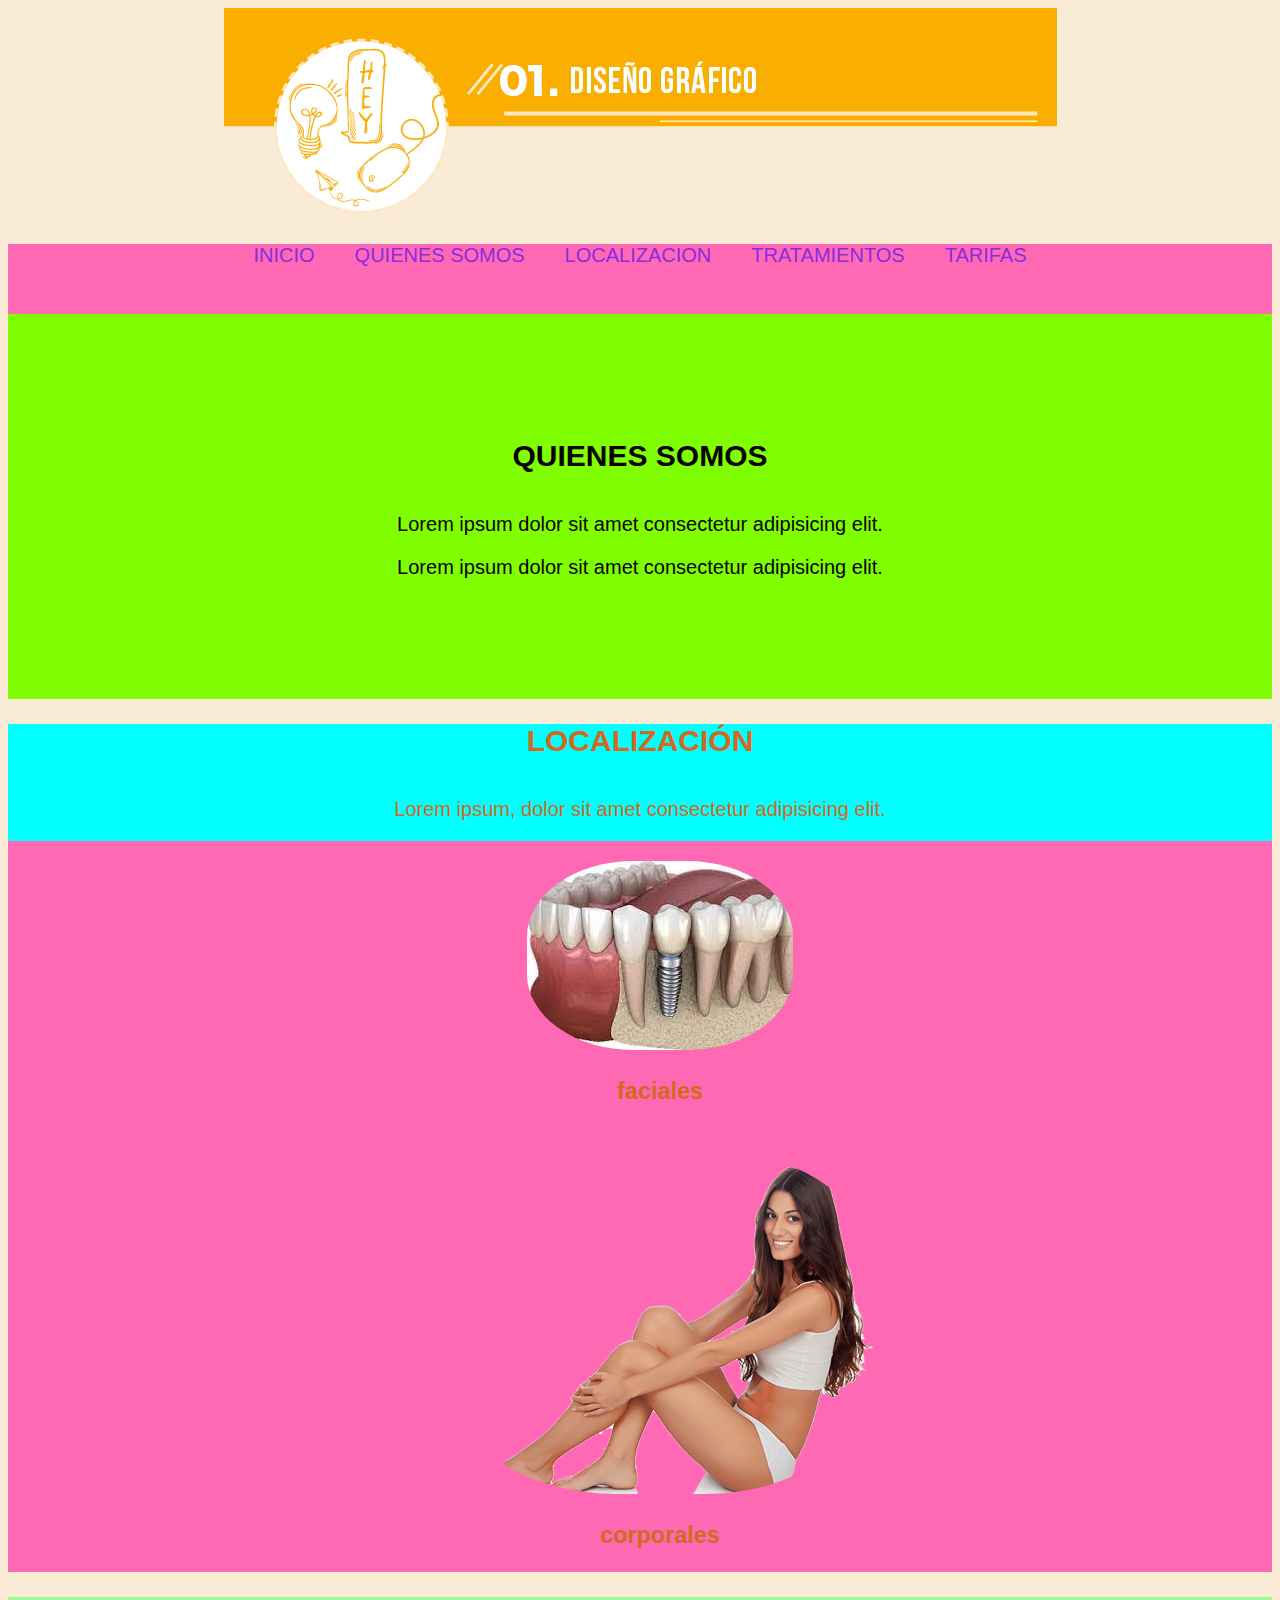
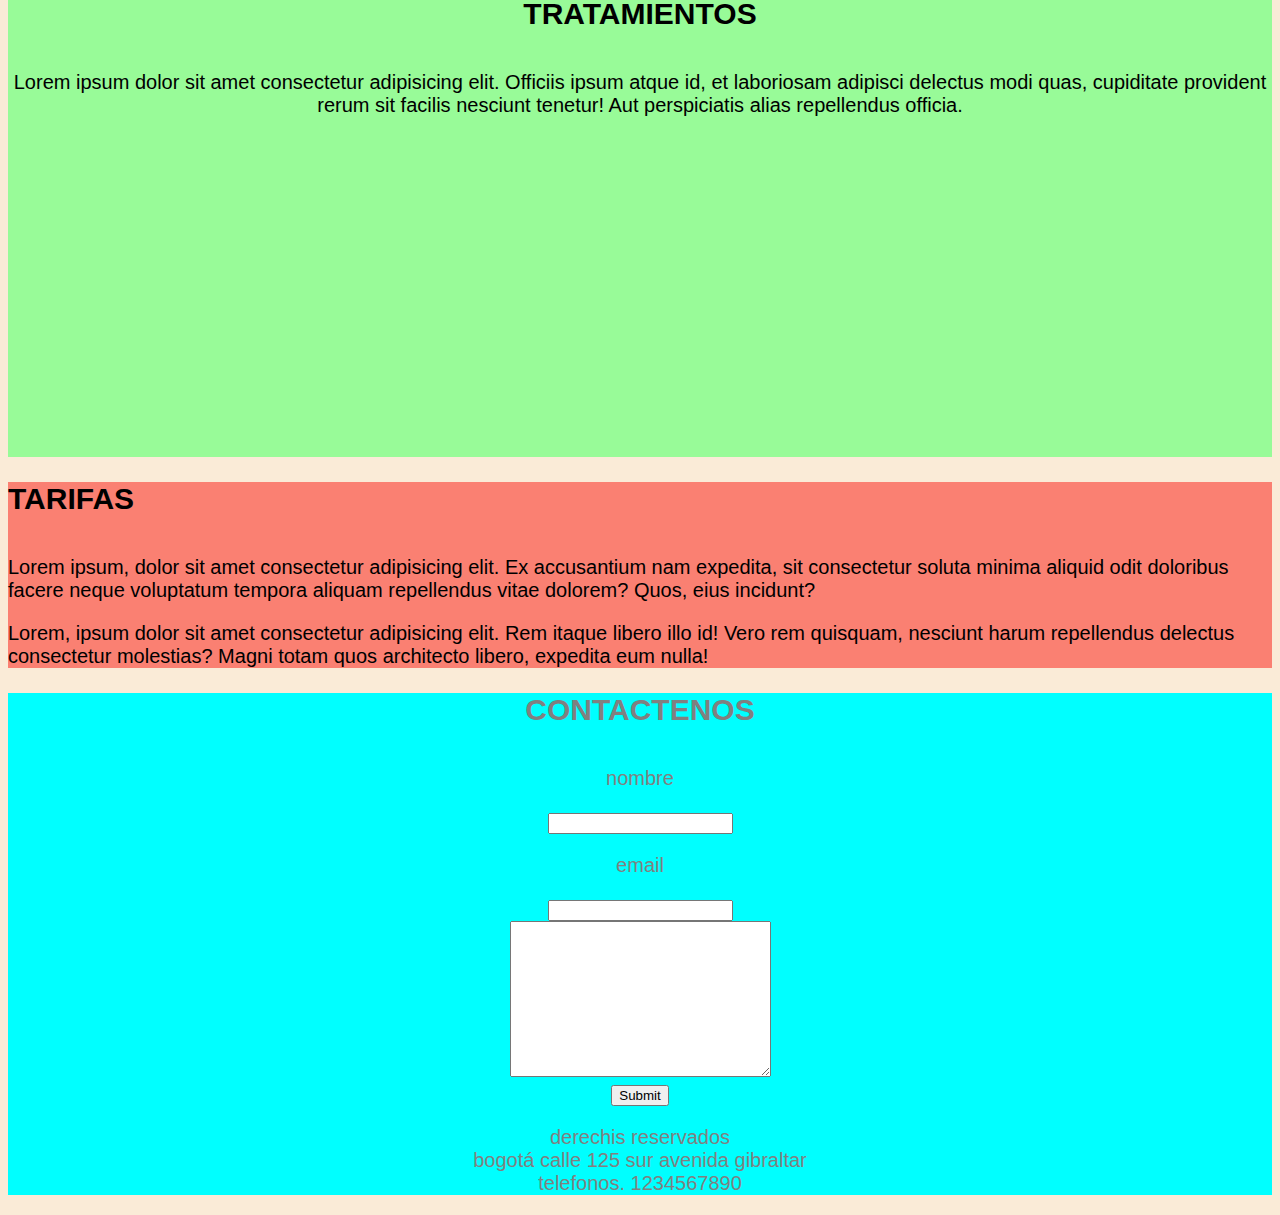
<file: Clase 5/index.html>
<!DOCTYPE html>
<html lang="en">
<head>
    <meta charset="UTF-8">
    <meta http-equiv="X-UA-Compatible" content="IE=edge">
    <meta name="viewport" content="width=device-width, initial-scale=1.0">
    <title>Document</title>
    <link rel="stylesheet" href="a.css">
</head>
<body>


<header class="header">
    <img src="banner.png" alt=""  class="imgg">
</header>

<nav class="navi">	
	<ul>
		<li><a href="#">Home</a></li>
		<li><a href="#">Servicios</a></li>
		<li><a href="#">Blog</a></li>
		<li><a href="#">Contacto</a></li>
	</ul>
</nav>








<nav class="navbar">
<a href="">Inicio</a>
<a href="">quienes somos</a>
<a href="">localizacion</a>
<a href="">tratamientos</a>
<a href="">tarifas</a>

</nav>


<section class="contenido2">
    <h2 class="titulo">quienes somos</h2>
    <p>Lorem ipsum dolor sit amet consectetur adipisicing elit. </p>
    <p>Lorem ipsum dolor sit amet consectetur adipisicing elit. </p>
</section>

<section class="localizacion">
    <h2 class="titulo">localización</h2>
    <p>Lorem ipsum, dolor sit amet consectetur adipisicing elit. </p>

    <ul class="listaTratamientos">
        <li>
            <figure>
                <img src="descarga.jpg" alt="">
                <h3>faciales</h3>
            </figure>
        </li>
        <li>
            <figure>
                <img src="puerto.png" alt="">
                <h3>corporales</h3>
            </figure>
        </li>
    </ul>        
    
</section>

<section class="tratamientos">
    <h2 class="titulo">tratamientos</h2>
    <p>Lorem ipsum dolor sit amet consectetur adipisicing elit. Officiis ipsum atque id, et laboriosam adipisci delectus modi quas, cupiditate provident rerum sit facilis nesciunt tenetur! Aut perspiciatis alias repellendus officia.</p>
    <iframe width="80%" height="315" src="https://www.youtube.com/embed/uDpqhEy1Dyw" title="YouTube video player" frameborder="0" allow="accelerometer; autoplay; clipboard-write; encrypted-media; gyroscope; picture-in-picture" allowfullscreen></iframe>

</section>

<section class="tarifas">
    <article>
        <h2 class="titulo">tarifas</h2>
        <p>Lorem ipsum, dolor sit amet consectetur adipisicing elit. Ex accusantium nam expedita, sit consectetur soluta minima aliquid odit doloribus facere neque voluptatum tempora aliquam repellendus vitae dolorem? Quos, eius incidunt?</p>
        <p>Lorem, ipsum dolor sit amet consectetur adipisicing elit. Rem itaque libero illo id! Vero rem quisquam, nesciunt harum repellendus delectus consectetur molestias? Magni totam quos architecto libero, expedita eum nulla!</p>
    </article>
</section>

<footer class="footer">
    <h2 class="titulo">contactenos</h2>
    <form action="">
        <p>nombre</p>
        <input type="text">
        <p>email</p>
        <input type="email"><br>
        <textarea name="" id="" cols="30" rows="10"></textarea><br>
        <input type="submit">

    </form>
    <p>derechis reservados <br> bogotá calle 125 sur avenida gibraltar <br> telefonos. 1234567890</p>
</footer>
</body>
</html>
</file>
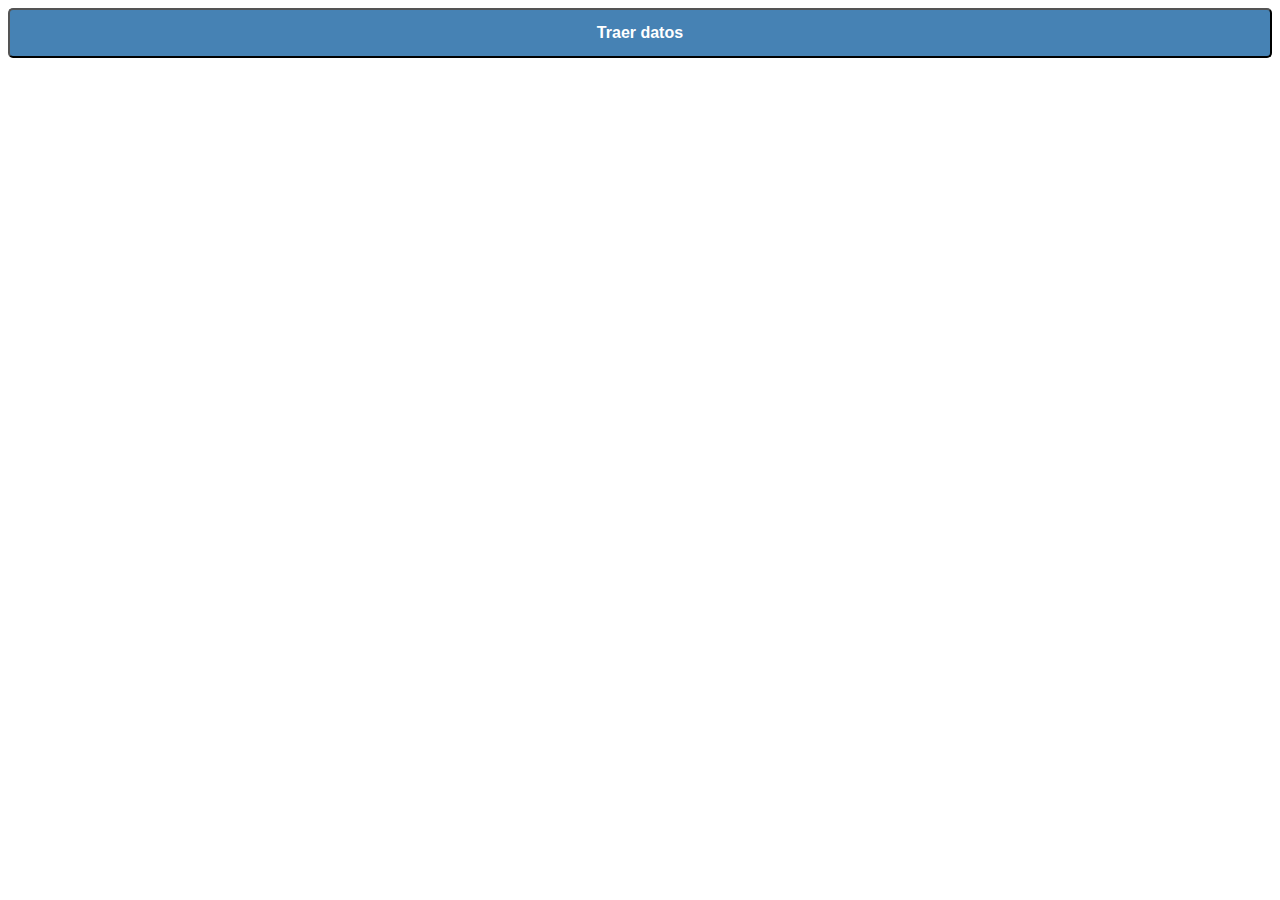
<file: Clase 5/1 - Obteniendo datos con fetch/index.html>
<!DOCTYPE html>
<html lang="en">

<head>
    <title></title>
    <meta charset="UTF-8">
    <meta name="viewport" content="width=device-width, initial-scale=1">
    <style>
        h1 {
            border-top: 2px solid #ccc;
            text-transform: uppercase;
            font-size: 18px;
        }

        p {
            font-family: Verdana, Geneva, Tahoma, sans-serif;
            box-shadow: 5px 5px 5px #ccc;
            padding: 10px;
        }

        button {
            width: 100%;
            height: 50px;
            font-size: 16px;
            border-radius: 5px;
            outline: none;
            color: white;
            font-weight: bold;
            background-color: steelblue;
        }
    </style>
</head>

<body>
    <button id="boton">Traer datos</button>
    <div id="contenedor">

    </div>

    <script src="app.js"></script>
</body>

</html>
</file>
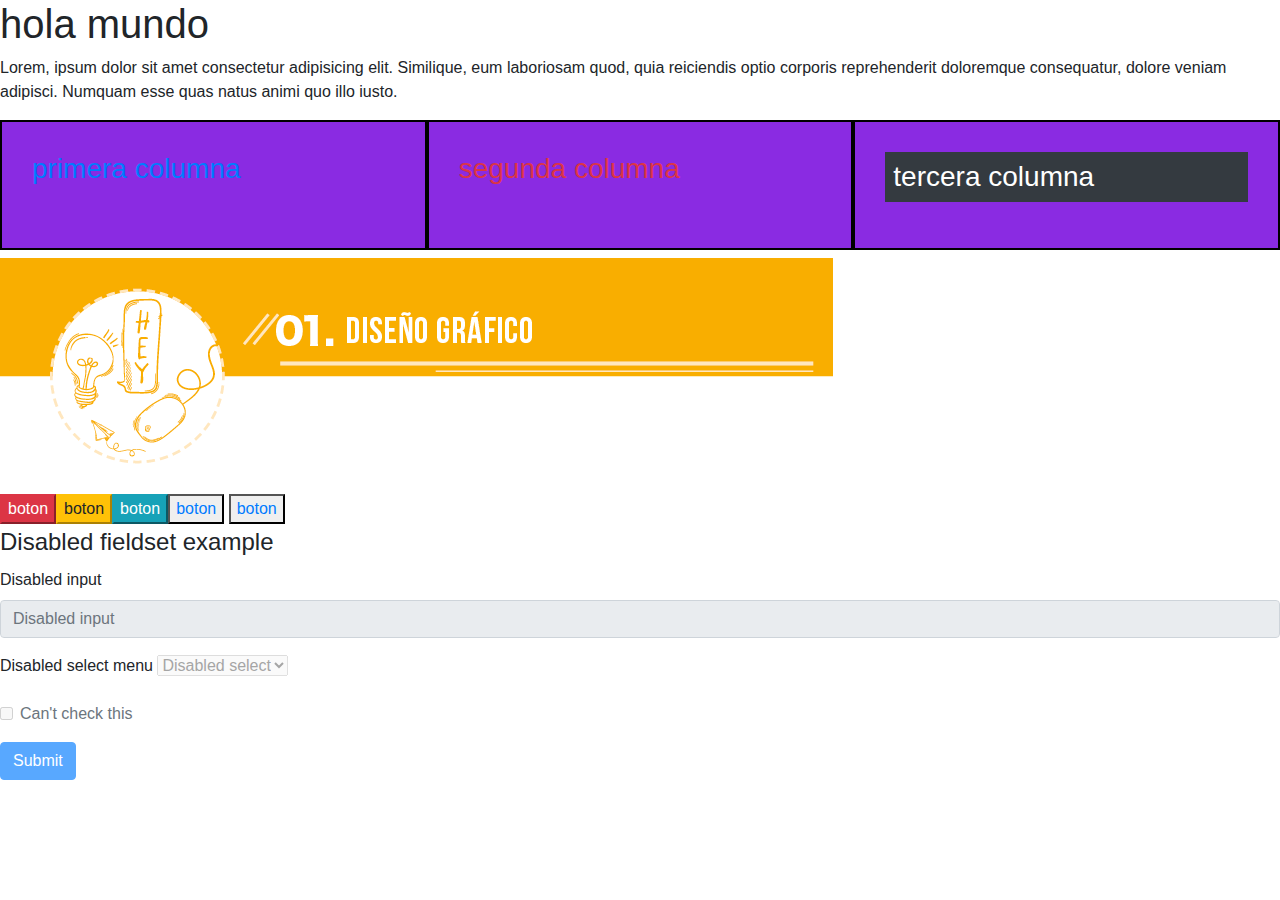
<file: Clase 5/boo.html>
<!DOCTYPE html>
<html lang="en">
    <head>
        <title></title>
        <meta charset="UTF-8">
        <meta name="viewport" content="width=device-width, initial-scale=1">
        
        <style>
            .row div{
                background: blueviolet;
                padding: 30px;
                border: 2px solid black;
            }
        </style>
        <link rel="stylesheet" href="https://stackpath.bootstrapcdn.com/bootstrap/4.3.1/css/bootstrap.min.css" integrity="sha384-ggOyR0iXCbMQv3Xipma34MD+dH/1fQ784/j6cY/iJTQUOhcWr7x9JvoRxT2MZw1T" crossorigin="anonymous">

    </head>
    <body>
    <h1>hola mundo</h1>
    <p>Lorem, ipsum dolor sit amet consectetur adipisicing elit. Similique, eum laboriosam quod, quia reiciendis optio corporis reprehenderit doloremque consequatur, dolore veniam adipisci. Numquam esse quas natus animi quo illo iusto.</p>

    <div class="container-fluid h3">
        <div class="row">
            <div class="col">
                <p class="text-primary">primera columna</p>
            </div>
            <div class="col">
                <p class="text-danger" >segunda columna</p>
            </div>
            <div class="col">
                <p class="p-2 bg-dark text-white" >tercera columna</p>
            </div>

        </div>
    </div>

    <img src="banner.png" alt="" class="img-fluid">
    <br>
<div class="btn-group">
    <button type="" class="btn-danger">boton</button>
    <button type="" class="btn-warning">boton</button>
    <button type="" class="btn-info">boton</button>
    <button type="" class="btn-link">boton</button>

</div>
    <button type="" class="btn-link">boton</button>



    <form>
        <fieldset disabled>
          <legend>Disabled fieldset example</legend>
          <div class="mb-3">
            <label for="disabledTextInput" class="form-label">Disabled input</label>
            <input type="text" id="disabledTextInput" class="form-control" placeholder="Disabled input">
          </div>
          <div class="mb-3">
            <label for="disabledSelect" class="form-label">Disabled select menu</label>
            <select id="disabledSelect" class="form-select">
              <option>Disabled select</option>
            </select>
          </div>
          <div class="mb-3">
            <div class="form-check">
              <input class="form-check-input" type="checkbox" id="disabledFieldsetCheck" disabled>
              <label class="form-check-label" for="disabledFieldsetCheck">
                Can't check this
              </label>
            </div>
          </div>
          <button type="submit" class="btn btn-primary">Submit</button>
        </fieldset>
      </form>

        <script src="https://stackpath.bootstrapcdn.com/bootstrap/4.3.1/js/bootstrap.min.js" integrity="sha384-JjSmVgyd0p3pXB1rRibZUAYoIIy6OrQ6VrjIEaFf/nJGzIxFDsf4x0xIM+B07jRM" crossorigin="anonymous"></script>
    </body>
</html>
</file>
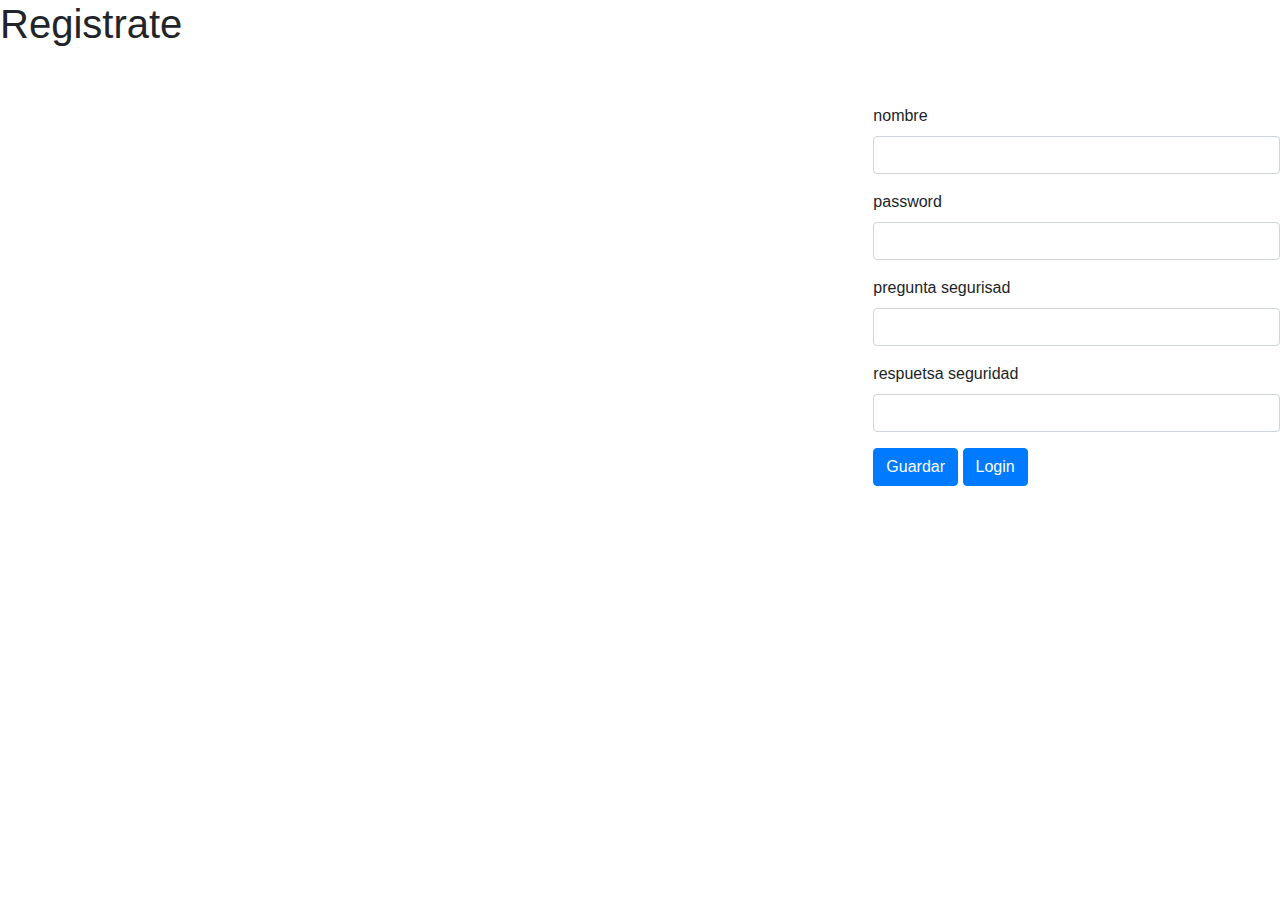
<file: Clase 5/boo2.html>
<!DOCTYPE html>
<html lang="en">
    <head>
        <title></title>
        <meta charset="UTF-8">
        <meta name="viewport" content="width=device-width, initial-scale=1">
        
        <style>
            body{
                background: blue;
                text-align: center;
                
            }
        </style>
        <link rel="stylesheet" href="https://stackpath.bootstrapcdn.com/bootstrap/4.3.1/css/bootstrap.min.css" integrity="sha384-ggOyR0iXCbMQv3Xipma34MD+dH/1fQ784/j6cY/iJTQUOhcWr7x9JvoRxT2MZw1T" crossorigin="anonymous">

    </head>
    <body>
        <h1>Registrate</h1>
    <br>
    <br>
        <div class="content-fluid">
            <div class="row">
                <div class="col"></div>
                <div class="col">
                    
                </div>
                <div class="col">
                    <form>
                        <div class="mb-3">
                          <label for="exampleInputEmail1" class="form-label">nombre</label>
                          <input type="email" class="form-control" id="exampleInputEmail1" aria-describedby="emailHelp">
                          
                        </div>
                        <div class="mb-3">
                            <label for="exampleInputEmail1" class="form-label">password</label>
                            <input type="email" class="form-control" id="exampleInputEmail1" aria-describedby="emailHelp">
                            
                          </div>
                        <div class="mb-3">
                            <label for="exampleInputEmail1" class="form-label">pregunta segurisad</label>
                            <input type="email" class="form-control" id="exampleInputEmail1" aria-describedby="emailHelp">
                            
                          </div>
                        <div class="mb-3">
                          <label for="exampleInputPassword1" class="form-label"> respuetsa seguridad</label>
                          <input type="password" class="form-control" id="exampleInputPassword1">
                        </div>
                        
                        <button type="submit" class="btn btn-primary">Guardar</button>
                        <button type="submit" class="btn btn-primary">Login</button>
                      </form>
            

                </div> 
                
            </div>
        </div>


        




        <script src="https://stackpath.bootstrapcdn.com/bootstrap/4.3.1/js/bootstrap.min.js" integrity="sha384-JjSmVgyd0p3pXB1rRibZUAYoIIy6OrQ6VrjIEaFf/nJGzIxFDsf4x0xIM+B07jRM" crossorigin="anonymous"></script>
    </body>
</html>
</file>
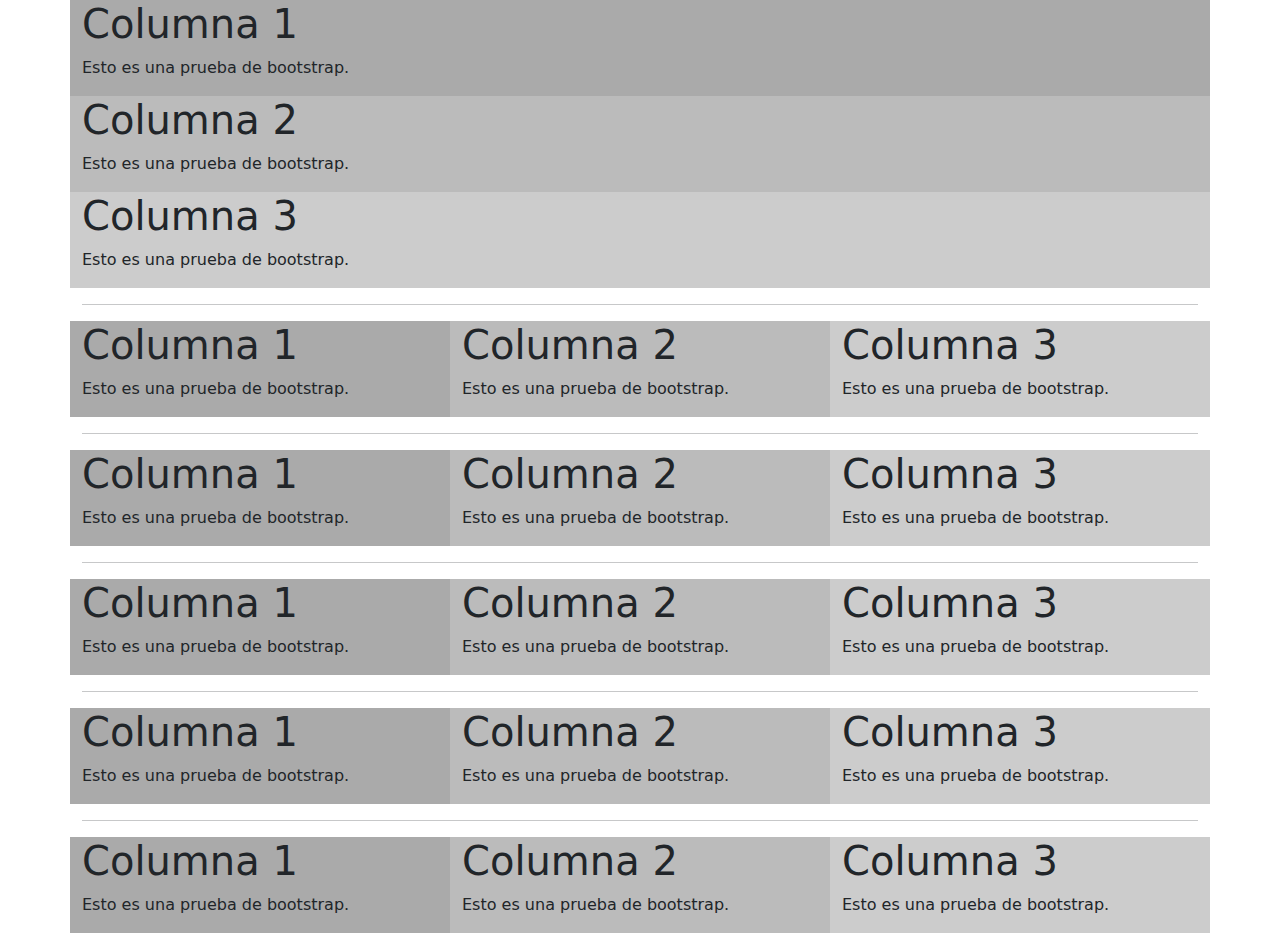
<file: Clase 5/bootstrap.html>
<!DOCTYPE html> 
<html> 
<head> 
  <title>Prueba de Bootstrap</title> 
  <meta charset="utf-8">
  <meta name="viewport" content="width=device-width, initial-scale=1, shrink-to-fit=no">
  <link href="https://cdn.jsdelivr.net/npm/bootstrap@5.0.0/dist/css/bootstrap.min.css" rel="stylesheet"> 
</head> 
<body> 
  <div class="container">
    <div class="row">
      <div class="col-xxl-4"  style="background-color:#aaa">
        <h1>Columna 1</h1> 
        <p>Esto es una prueba de bootstrap.</p>
      </div>
      <div class="col-xxl-4"  style="background-color:#bbb">
        <h1>Columna 2</h1> 
        <p>Esto es una prueba de bootstrap.</p>
      </div>
      <div class="col-xxl-4"  style="background-color:#ccc">
        <h1>Columna 3</h1> 
        <p>Esto es una prueba de bootstrap.</p>
      </div>
    </div>

    <hr>

    <div class="row">
      <div class="col-xl-4"  style="background-color:#aaa">
        <h1>Columna 1</h1> 
        <p>Esto es una prueba de bootstrap.</p>
      </div>
      <div class="col-xl-4"  style="background-color:#bbb">
        <h1>Columna 2</h1> 
        <p>Esto es una prueba de bootstrap.</p>
      </div>
      <div class="col-xl-4"  style="background-color:#ccc">
        <h1>Columna 3</h1> 
        <p>Esto es una prueba de bootstrap.</p>
      </div>
    </div>

    <hr>
  
    <div class="row">
      <div class="col-lg-4"  style="background-color:#aaa">
        <h1>Columna 1</h1> 
        <p>Esto es una prueba de bootstrap.</p>
      </div>
      <div class="col-lg-4"  style="background-color:#bbb">
        <h1>Columna 2</h1> 
        <p>Esto es una prueba de bootstrap.</p>
      </div>
      <div class="col-lg-4"  style="background-color:#ccc">
        <h1>Columna 3</h1> 
        <p>Esto es una prueba de bootstrap.</p>
      </div>
    </div>

    <hr>

    <div class="row">
      <div class="col-md-4"  style="background-color:#aaa">
        <h1>Columna 1</h1> 
        <p>Esto es una prueba de bootstrap.</p>
      </div>
      <div class="col-md-4"  style="background-color:#bbb">
        <h1>Columna 2</h1> 
        <p>Esto es una prueba de bootstrap.</p>
      </div>
      <div class="col-md-4"  style="background-color:#ccc">
        <h1>Columna 3</h1> 
        <p>Esto es una prueba de bootstrap.</p>
      </div>
    </div>

    <hr>

    <div class="row">
      <div class="col-sm-4"  style="background-color:#aaa">
        <h1>Columna 1</h1> 
        <p>Esto es una prueba de bootstrap.</p>
      </div>
      <div class="col-sm-4"  style="background-color:#bbb">
        <h1>Columna 2</h1> 
        <p>Esto es una prueba de bootstrap.</p>
      </div>
      <div class="col-sm-4"  style="background-color:#ccc">
        <h1>Columna 3</h1> 
        <p>Esto es una prueba de bootstrap.</p>
      </div>
    </div>

    <hr>

    <div class="row">
      <div class="col-4"  style="background-color:#aaa">
        <h1>Columna 1</h1> 
        <p>Esto es una prueba de bootstrap.</p>
      </div>
      <div class="col-4"  style="background-color:#bbb">
        <h1>Columna 2</h1> 
        <p>Esto es una prueba de bootstrap.</p>
      </div>
      <div class="col-4"  style="background-color:#ccc">
        <h1>Columna 3</h1> 
        <p>Esto es una prueba de bootstrap.</p>
      </div>
    </div>

  </div> 
</body> 
</html>
</file>
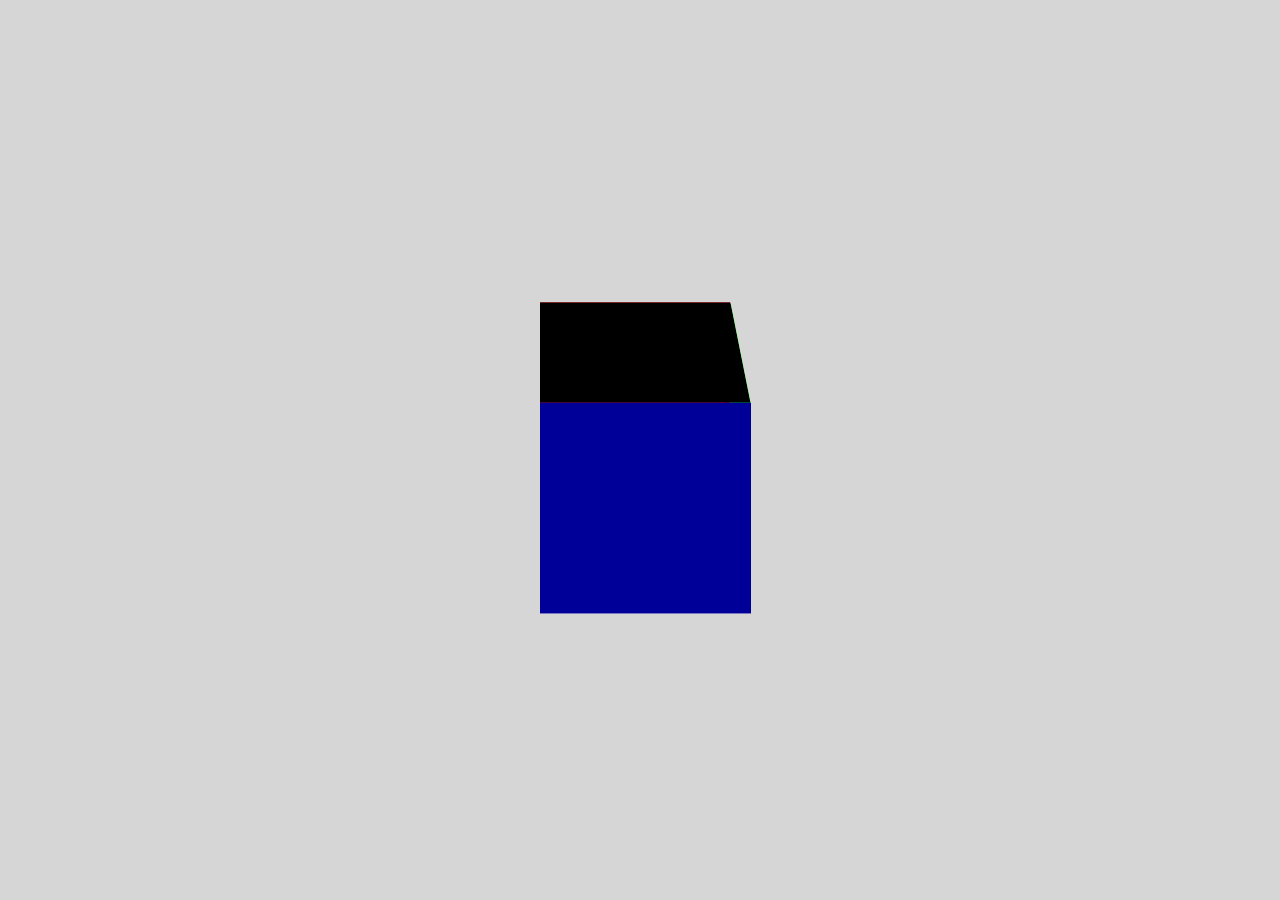
<file: Clase 5/cubo/uno.html>
<!doctype html>
<html>
<head>
<meta charset="utf-8">

<meta name="viewport" content="width=device-width, initial-scale=1.0, maximum-scale=1.0, minimum-scale=1.0, user-scalable=0" />

<link  rel="stylesheet" href="uno.css"> 

</head>

<body>
<div class="contenedor">
	<div class="cubo">
		<div class="cara" id="cara1"></div>
        <div class="cara" id="cara2"></div>
        <div class="cara" id="cara3"></div>
        <div class="cara" id="cara4"></div>
        <div class="cara" id="cara5"></div>
        <div class="cara" id="cara6"></div>		
</div>
</div>
</body>
</html>
</file>
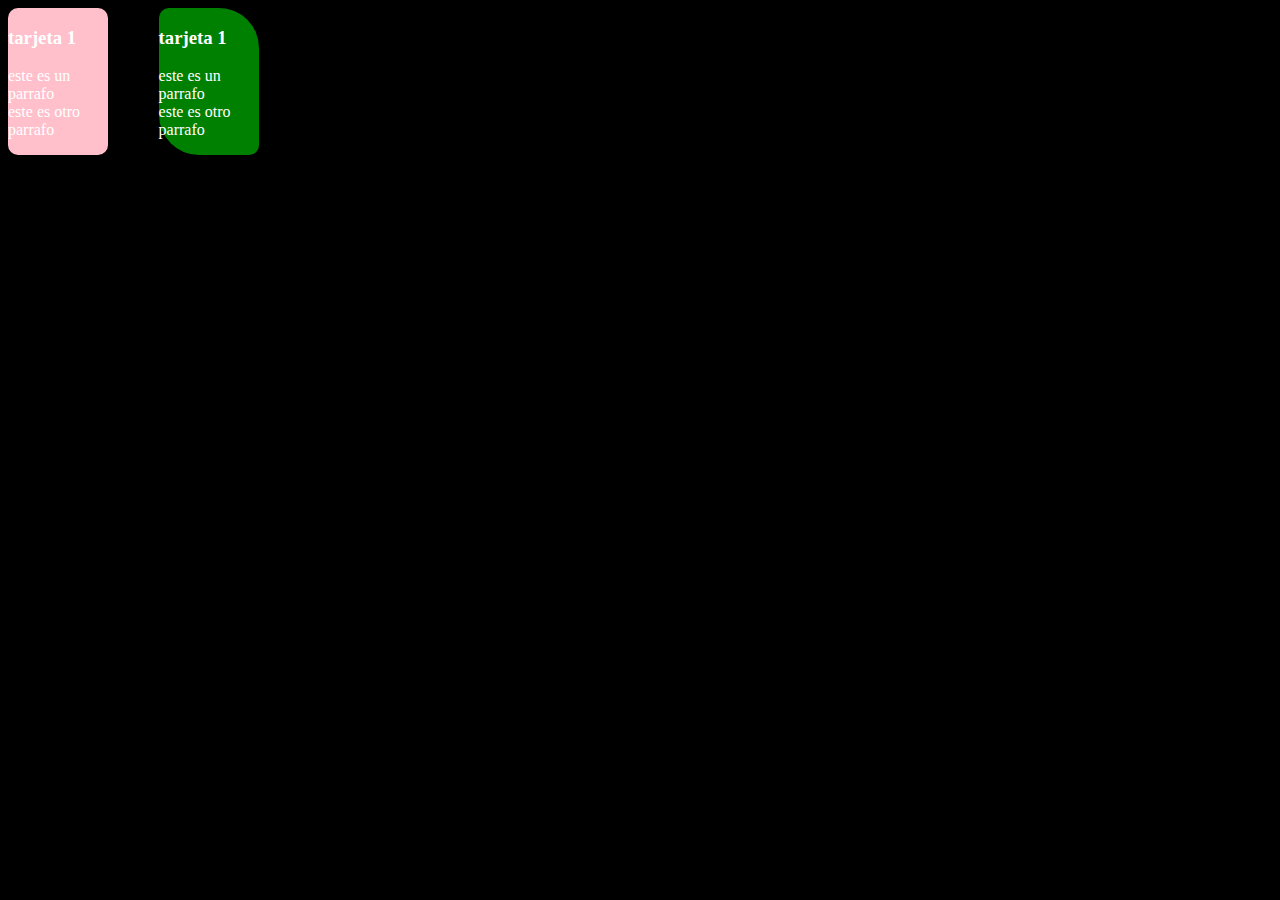
<file: Clase 5/html basico/html5.html>
<!DOCTYPE html>
<html lang="en">
<head>
  <meta charset="UTF-8">
  <meta http-equiv="X-UA-Compatible" content="IE=edge">
  <meta name="viewport" content="width=device-width, initial-scale=1.0">
  <title>Document</title>
  <link rel="stylesheet" href="html5.css">
</head>
<body>
  <div class="a1">
    <h3>tarjeta 1</h3>
      <p>este es un parrafo <br>este es
      otro parrafo</p>
  </div>
    
    <div class="a2">
    <h3>tarjeta 1</h3>
      <p>este es un parrafo <br>este es
      otro parrafo</p>
  </div>

  

</body>
</html>
</file>
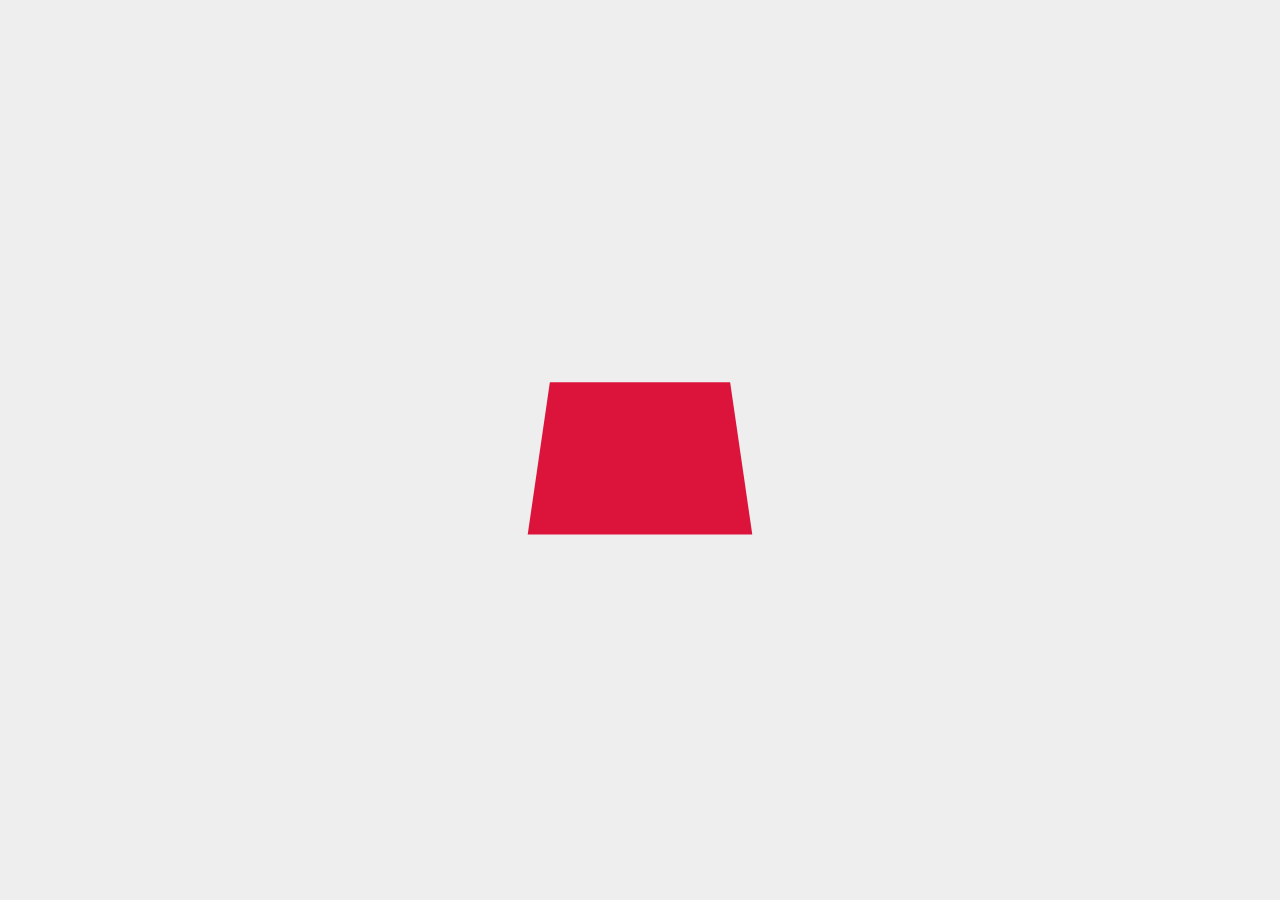
<file: Clase 5/slider/slider.html>
<!doctype html>
<html>
<head>
<meta charset="utf-8">
<title>Documento sin título</title>
<link rel="stylesheet" href="stylo.css"
</head>

<body>
<div class="contenedor">
<div class="caja"> 
	<div class="cara"></div>
</div>
</div>
</body>
</html>
</file>
<file: Clase 5/a.css>
body{
    background-color: antiquewhite;
    text-align: center;
    font-size: 20px;
    font-family: 'Lucida Sans', 'Lucida Sans Regular', 'Lucida Grande', 'Lucida Sans Unicode', Geneva, Verdana, sans-serif;
}

ol,ul{
    list-style: none;
}
.navbar{
    height: 70px;
    background: hotpink;
    border-bottom: 2px red;

}
.navbar a{
    padding: 0 20px;
    color: blueviolet;
    text-decoration: none;
    text-transform: uppercase;
    font-size: 20px;
    font-family: 'Segoe UI', Tahoma, Geneva, Verdana, sans-serif;

}
.navbar, .header{
    display: flex;
    justify-content: center;
    justify-items: center;
}
.localizacion{
    color: chocolate;
    padding-bottom: 0;
    background: cyan;
}

.localizacion img{
    max-width: 100%;
    width: auto;
    border-radius: 40%;
    
}


.contenido2{
    padding: 100px 30%;
    background: chartreuse;
    color: black;
    max-width: 80%;
    margin: 0 auto;
    
}

.titulo{
    margin-bottom: 40px;
    font: 60px;
    font-family: Impact, Haettenschweiler, 'Arial Narrow Bold', sans-serif;
    text-transform: uppercase;
}
.listaTratamientos{
    display: flex;
    align-items: center;
    justify-content: center;
    flex-flow: column;
    background: hotpink;
}

.tratamientos{
background: palegreen;
padding-bottom: 0;

}

.tarifas{
    background: salmon;
    color: black;
    text-align: left;
}
.footer{
    background: cyan;
    color: gray;

}

.navi{
	position: fixed;
	top: 0;
	bottom: 0;
	 /* Escondemos nuestro menú con un valor negativo */ 
	width: 300px;
	z-index: 1;
	padding: 90px 30px 30px;
	background: #68C5DB;
	opacity: 0;
	transition: all 0.75s ease;
	font-size: 1.2em;
	overflow-y: auto;
}

.navi a{
	display:block;
	text-decoration: none;
	padding: 10px;
	color: red;
	border-bottom: 1px solid rgba(255,255,255,0.2);
	transition: all ease 0.25s;
}
 
.navi a:hover{
	color:saddlebrown;
	border-bottom-color:rgba(255,255,255,0.4);
}
</file>
<file: Clase 5/cubo/uno.css>
body{
	margin:0;
	background:#3333;
	display:flex;
	min-height:100vh;
	
	}
.contenedor{
	margin:auto;
	perspective:2000px;
	perspective-origin:0px -1000px;
	}
.cubo{
	width:200px;
	height:200px;
	position:relative;
	transform-style:preserve-3d;
	animation:girar 5s infinite linear;
	
	}
	
	
@Keyframes girar{
	from{
		transform:rotateY(8deg);
		}
		to{
			transform:rotateY(360deg)
			}
	
	}


.cara{
	
	position:absolute;
	width:100%;
	height:100%;
	}
	
	#cara1{
	background:#009;
	transform:translateZ(100px);
	}
	#cara2{
	background:#0F0;
	transform: translateX(100px) rotateY(90deg);
	
	}
	#cara3{
	background:#F00;
	transform:translateZ(-100px);
	
	}
	#cara4{
	background:#F0F;
	transform:translateX(-100px) rotateY(90deg);
	
	}
	#cara5{
	
	background:#000;
	transform:translateY(-100px) rotateX(90deg);
	}
	#cara6{
	background:#564;
	transform:translateY(100px) rotateX(90deg);
	
	}
</file>
<file: Clase 5/html basico/html5.css>
body{
    background-color:black;
  }
  
  h3,p{
    color:white;
  }
  
  .a1,.a2{
    
    float:left;
    width:30%;
    margin:0;
    padding:0;
  }
  
  .a1{
    margin-right:4%;
  }
  .a1{
    background-color:pink;
    width:100px;
    border-radius:10px;
    
    
  }
  
  .a2{
    background-color:green;
    width:100px;
    border-radius:
      10px 40px;
  }
</file>
<file: Clase 5/slider/stylo.css>
@charset "utf-8";
/* CSS Document */
body{
	margin:0;
	background:#eee;
	display:flex;
	min-height:100vh;
	}
.contenedor{
	margin:auto;
	/*esta es la camara de vision*/
	perspective:700px;
	/*cambiamos la vision*/
	perspective-origin:top;
	}
.caja{
	width:200px;
	height:200px;
	background:crimson;
	transition:all 5s;
	/*este es el giro*/
	transform: rotateX(50deg);
	/* transform:rotateY(50deg)*/
	/* transform:rotateY(100deg)*/
	/* transform:rotateY(90deg)*/
	/* transform:rotateZ(50deg)*/
	/* transform:rotate3d(1,0,0,50deg)(100deg,50deg,50deg) en x 50 grados, en y no y en z no
	transform:translateZ(200px)
	transform:scaleZ(4) rotateX(50deg)*/
	transform-style:preserve-3d;
	}
.cara{
	width:200px;
	height:200px;
	background:gold;
	margin:auto;
	transform:rotateY(90deg);
	}
.caja:hover{
	transform:rotateY(960deg);
	
	}
</file>
